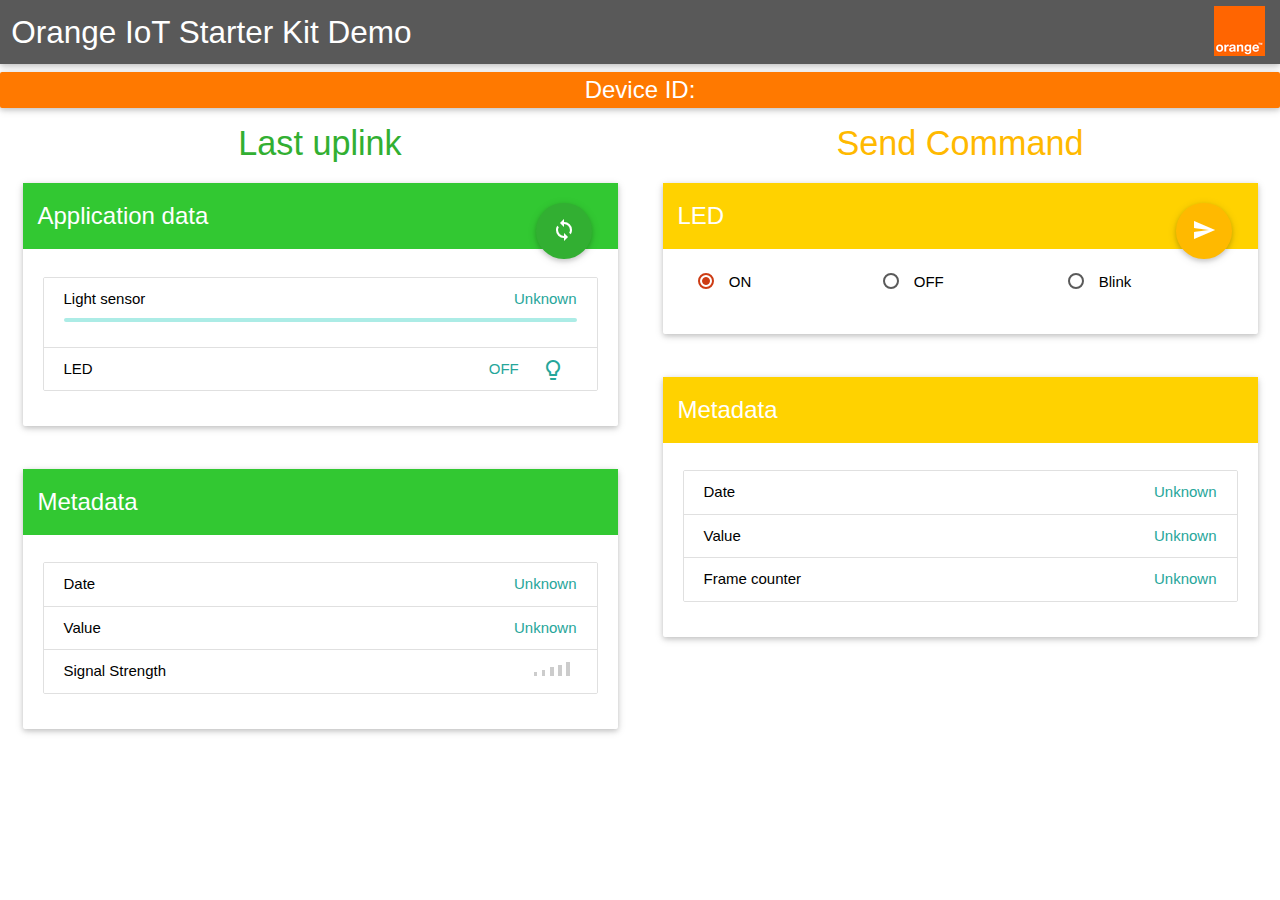
<file: webApp/DemoStarterKit/index.html>
<!DOCTYPE html>
<html lang="en">
<head>
  <meta http-equiv="Content-Type" content="text/html; charset=UTF-8"/>
  <meta name="viewport" content="width=device-width, initial-scale=1, maximum-scale=1.0"/>
  <title>LoRa IoT Démo Starter Kit</title>

  <!-- CSS  -->
  <link href="https://fonts.googleapis.com/icon?family=Material+Icons" rel="stylesheet">
  <link href="css/materialize.css" type="text/css" rel="stylesheet" media="screen,projection"/>
  <link href="css/main.css" type="text/css" rel="stylesheet" media="screen,projection">
</head>
<body>
  
  <nav class="grey">
    <div class="row">
      <div class="col s9 m10 l11">
        <span id="logo-container" class="brand-logo left">Orange IoT Starter Kit Demo</span>
      </div>
      
      <div style="col s1 m1 l1">
        <a href="https://customer-communities.orange-business.com/welcome" target=_BLANK>
          <img id="logo" src="generic_files/logo.png" class="right"/>
        </a>
      </div>
    </div>
  </nav>
  
  <div class="card row no-bottom orange-light center">
      <span class="card-title white-text">Device ID:</span>
      <span id="deviceID" class="white-text"/>
  </div>
    
  <!----- Device ID ----->

    <div class="row">
      
      <!----- Receive Data ----->
      
      <div class="col s12 m12 l6">
          <h4 class="center rx-color-text darken">
            Last uplink
          </h4>
          
          <div class="card-content no-top no-bottom">
        
          <div class="row">
            <div class="col s12 m12 l12">
              <div class="card iot-card">
                
                <div class="card-title rx-color">
                  Application data
                  <div class="col s12 m12 l12 move-float-btn">
                    
                    <div id="rx-button" type="button" title="get last uplink" class="btn-floating btn-large waves-effect waves-light rx-color darken right" onclick="_MAIN.onClickGetMessage ()">
                      <i class="material-icons">sync</i>                      
                    </div>
                    
                    <div id="rx-button-loader" title="please wait" class="btn-floating btn-large waves-effect waves-light rx-color darken right invisible">
                      <div class="button-loader">
                        <div class="preloader-wrapper small active">
                          <div class="spinner-layer">
                            <div class="circle-clipper left">
                              <div class="circle"></div>
                            </div><div class="gap-patch">
                              <div class="circle"></div>
                            </div><div class="circle-clipper right">
                              <div class="circle"></div>
                            </div>
                          </div>
                        </div>
                      </div>
                      
                    </div>
                    
                  </div>
                </div>
                
                <div class="card-content">
                  
                  <ul class="collection">
                    <li class="collection-item">
                      <div>
                        Light sensor
                        <div class="secondary-content" id="rx-light">
                          Unknown
                        </div>
                        <div class="progress">
                          <div id="bargraph" class="determinate" style="width: 0%"></div>
                        </div>
                      </div>
                    </li>
                    <li class="collection-item">
                      <div>
                        LED
                        <div class="secondary-content">
                          <div id="rx-led" class="col">
                            OFF
                          </div>
                          <div class="col">
                            <i class="material-icons" id="rx-led-icon">lightbulb_outline</i>
                          </div>
                        </div>
                      </div>
                    </li>
                  </ul>
                </div>
                
              </div>
          </div>
        </div>
          
        <div class="row">
          <div class="col s12 m12 l12">
            <div class="card iot-card">
              
              <div class="card-title rx-color">
                Metadata
              </div>
              
              <div class="card-content">
                
                <ul class="collection">
                  <li class="collection-item">
                    <div>
                      Date
                      <div class="secondary-content" id="rx-date">Unknown</div>
                    </div>
                  </li>
                  <li class="collection-item">
                    <div>
                      Value
                      <div class="secondary-content" id="rx-value">Unknown</div>
                    </div>
                  </li>
                  <li id="rx-snr-block" class="collection-item">
                    <div>
                      <span id="rx-snr-name">Signal Strength</span>
                      <div class="secondary-content">                        
                        <div id="rx-signal-strength" class="signal-bars"> 
                          <div id="rx-signal-strength-bar1" class="bar-1 bar"></div>
                          <div id="rx-signal-strength-bar2" class="bar-2 bar"></div>
                          <div id="rx-signal-strength-bar3" class="bar-3 bar"></div>
                          <div id="rx-signal-strength-bar4" class="bar-4 bar"></div>
                          <div id="rx-signal-strength-bar5" class="bar-5 bar"></div> 
                        </div>
                      </div>
                    </div>
                  </li>
                </ul>
              </div>
                
            </div>
          </div>
        </div>
      </div>
        
    </div>
      
    <!----- Send Data ----->
  
    <div class="col s12 m12 l6">
      <h4 class="center tx-color-text darken">
        Send Command
      </h4>
      
      <div class="card-content no-top no-bottom">
        
        <div class="row">
          
        <div class="row">
          
          <div class="col s12 m12 l12">
            <div class="card iot-card">
              
              <div class="card-title tx-color">
                LED
                
                <div class="col s12 m12 l12 move-float-btn">
                  <div id="tx-button" type="button" title="send to device" class="btn-floating btn-large waves-effect waves-light tx-color darken right" onclick="_MAIN.onClickSendCommand ()">
                    <i class="material-icons">send</i>
                  </div>
                  
                  <div id="tx-button-loader" title="please wait" class="btn-floating btn-large waves-effect waves-light tx-color darken right invisible">
                    <div class="button-loader">
                      <div class="preloader-wrapper small active">
                        <div class="spinner-layer">
                          <div class="circle-clipper left">
                            <div class="circle"></div>
                          </div><div class="gap-patch">
                            <div class="circle"></div>
                          </div><div class="circle-clipper right">
                            <div class="circle"></div>
                          </div>
                        </div>
                      </div>
                    </div>
                  </div>
                    
                </div>
              </div>
              
              <div class="card-content">
                
                <div class="row">
                  <div class="col s12 m4 l4">
                    <input id="tx-led-on" class="with-gap" name="tx-led" type="radio" checked="on" />
                    <label for="tx-led-on" class="black-text">ON</label>
                  </div>
                  <div class="col s12 m4 l4">
                    <input id="tx-led-off" class="with-gap" name="tx-led" type="radio" />
                    <label for="tx-led-off" class="black-text">OFF</label>
                  </div>
                  <div class="col s12 m4 l4">
                    <input id="tx-led-Blink" class="with-gap" name="tx-led" type="radio" />
                    <label for="tx-led-Blink" class="black-text">Blink</label>
                  </div>
                </div>
                
              </div>
              
            </div>
          </div>
            
          </div>
            <div class="col s12 m12 l12">
              <div class="card iot-card">
                
                <div class="card-title tx-color">
                  Metadata
                </div>
                
                <div class="card-content">
                  
                  <ul class="collection">
                    <li class="collection-item">
                      <div>
                        Date
                        <div class="secondary-content" id="tx-date">Unknown</div>
                      </div>
                    </li>
                    <li class="collection-item">
                      <div>
                        Value
                        <div class="secondary-content" id="tx-value">Unknown</div>
                      </div>
                    </li>
                    <li id="tx-frame-counter-block" class="collection-item">
                      <div>
                        Frame counter
                        <div class="secondary-content" id="tx-frame-counter">Unknown</div>
                      </div>
                    </li>
                  </ul>
                  
                </div>
              </div>
            </div>
          </div>
          
        </div>
          
      </div>
    </div>

    <!--  Scripts--> 
    <script src="generic_files/aes_encryption.js"></script>
    <script src="generic_files/lpwan_encryption.js"></script>
    <script src="generic_files/bargraph.js"></script>
    
    <script src="demoStarterKit_files/configuration.js"></script>
    
    <script src="demoStarterKit_files/commons.js"></script>
    <script src="demoStarterKit_files/servers/LOM.js"></script>
    
    <script src="demoStarterKit_files/main.js"></script>

  </body>
</html>
</file>
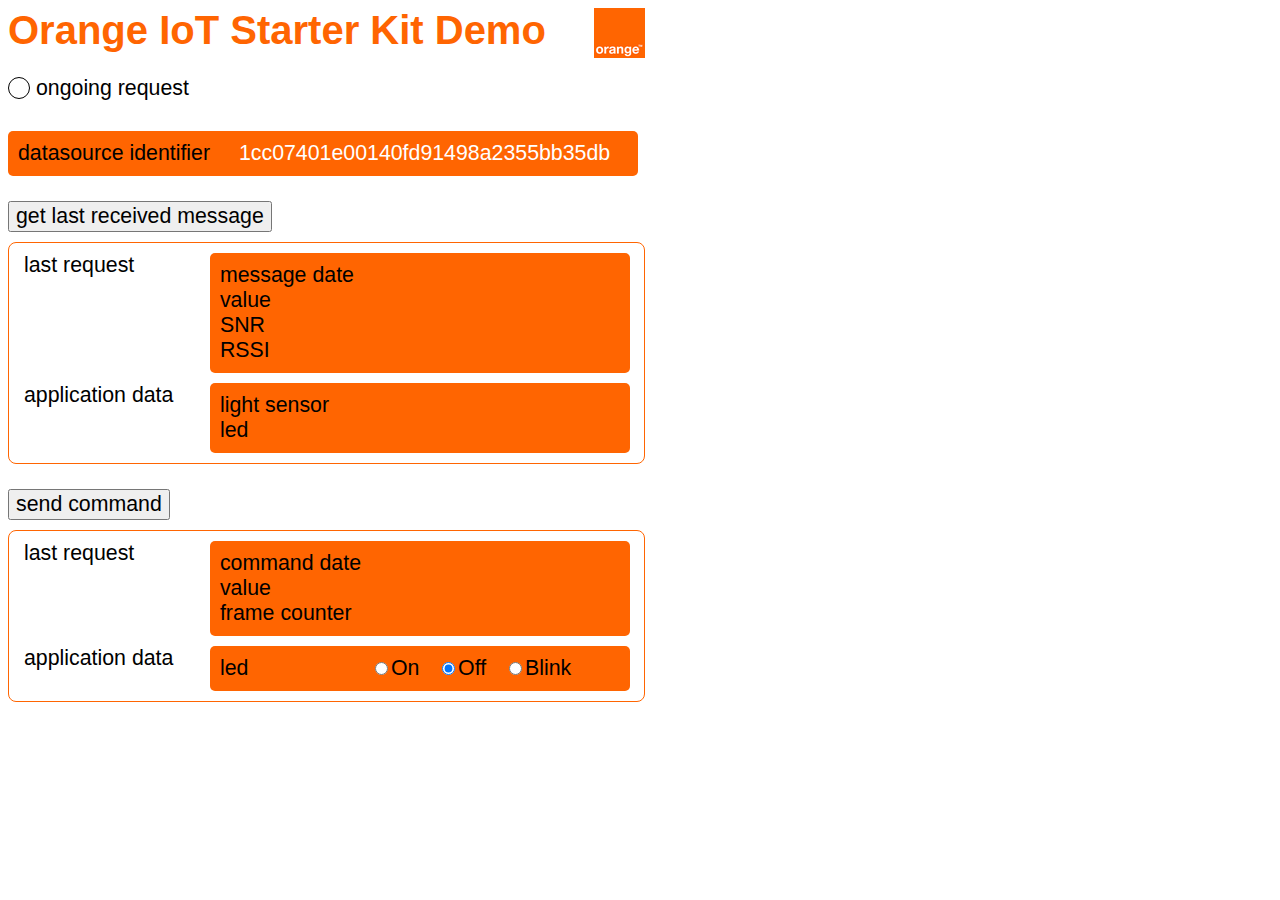
<file: webApp/DemoStarterKit/DemoStarterKit.htm>
﻿<!DOCTYPE html>
<html>

<!--
Copyright (C) 2015 Orange

This software is distributed under the terms and conditions of the 'Apache-2.0'
license which can be found in the file 'LICENSE' in this package distribution
or at 'http://www.apache.org/licenses/LICENSE-2.0'.
-->

<!--
==========================================================================================================================
-->
<head>
  <title>LoRa IoT Démo Starter Kit</Title>
  <script src="demoStarterKit_files/configuration.js"></script>
  <script src="generic_files/aes_encryption.js"></script>
  <script src="generic_files/lpwan_encryption.js"></script>
  <script src="generic_files/datavenue.js"></script>
  <script src="generic_files/bargraph.js"></script>
  <script src="demoStarterKit_files/main.js"></script>
  <link rel="stylesheet" type="text/css" href="demoStarterKit_files/main.css">
</head>
<!--
==========================================================================================================================
-->
<body>
  <div class="title">Orange IoT Starter Kit Demo</div>
    <img id="logo" src="generic_files/logo.png">
  <div>
    <div class="indicator" id="request-indicator"></div>
    <div class="inline">ongoing request</div>
  </div>
  <br>
<!--
==========================================================================================================================
-->
  <div class="frame1">
    <div class="col width1">datasource identifier</div>
    <div class="inline read-only" id="datasource"></div>
  </div>
  <br>
<!--
==========================================================================================================================
-->
  <input id="rx-button" type="button" value="get last received message" onclick="_MAIN.onClickGetMessage ()">
  <div class="frame2">
    <div>
      <div class="col width2">last request</div>
      <div class="frame3">
        <div>     
          <div class="col width3">message date</div>
          <div class="inline read-only" id="rx-date"></div>
        </div>
        <div>
          <div class="col width3">value</div>
          <div class="inline read-only" id="rx-value"></div>
        </div>
        <div>
          <div class="col width3">SNR</div>
          <div class="inline read-only" id="rx-snr"></div>
        </div>
        <div>
          <div class="col width3">RSSI</div>
          <div class="inline read-only" id="rx-rssi"></div>
        </div>
      </div>
    </div>
    <div class="space-vert">
      <div class="col width2">application data</div>
      <div class="frame3">
        <div>
          <div class="col width3">light sensor</div>
          <div class="inline read-only" id="rx-light"></div>
          <div id="bargraph"></div>
        </div>
        <div>
          <div class="col width3">led</div>
          <div class="inline read-only" id="rx-led"></div>
        </div>
      </div>
    </div>
  </div>
  <br>
<!--
==========================================================================================================================
-->
  <input id="tx-button" type="button" value="send command" onclick="_MAIN.onClickSendCommand ()">
  <div class="frame2">
    <div>
      <div class="col width2">last request</div>
      <div class="frame3">
      <div>     
        <div class="col width3">command date</div>
        <div class="inline read-only" id="tx-date"></div>
      </div>
      <div>
        <div class="col width3">value</div>
        <div class="inline read-only" id="tx-value"></div>
      </div>
      <div>
        <div class="col width3">frame counter</div>
        <div class="inline read-only" id="tx-frame-counter"></div>
      </div>
      </div>
    </div>
    <div class="space-vert">
      <div class="col width2">application data</div>
      <div class="frame3">
        <div>
          <div class="col width3">led</div>
          <div class="inline">
            <input id="tx-led-on" type="radio" name="tx-led" checked>On&nbsp;&nbsp;
			<input id="tx-led-off" type="radio" name="tx-led" checked>Off&nbsp;&nbsp;
            <input id="tx-led-Blink" type="radio" name="tx-led">Blink     <!------TANS 20012016-------->
          </div>
        </div>
      </div>
    </div>
  </div>
<!--
==========================================================================================================================
-->
</body>
</html>
</file>
<file: webApp/DemoStarterKit/css/main.css>
﻿/**
* Copyright (C) 2015 Orange
*
* This software is distributed under the terms and conditions of the 'Apache-2.0'
* license which can be found in the file 'LICENSE' in this package distribution
* or at 'http://www.apache.org/licenses/LICENSE-2.0'.
*/
/*==========================================================================================================

     STYLESHEET

==========================================================================================================*/

body {
  font-family: arial;
/*  font-size: 16pt;*/
}

input {
  font-family: arial;
  font-size: 16pt;
}

.title {
  width: 580px;
  vertical-align: top;
  font-size: 30pt;
  color: #F16E00;
  margin-bottom: 20px;
  font-weight: bold;
  display: inline-block;
  box-sizing: border-box;
}

#logo {
  margin: 0.5% 1rem 0 0;
}

/*----------------------------------------------------------------------------------------------------------
  Size and move
----------------------------------------------------------------------------------------------------------*/
.move-float-btn {
  top: 20px;
  right: 1rem !important;
  position: absolute;
}

.move-sync-btn {
  top: 38px;
  right: 1rem !important;
  position: absolute;
}

.no-bottom {
  padding-bottom: 0 !important;
  margin-bottom: 0 !important;
}

.no-top {
  padding-top: 0 !important;
  margin-top: 0 !important;
}

.left-padded {
  padding-left: 1rem;
}

.padded {
  padding: 0.5rem 1rem 0.7rem 1rem;
}

.button-loader {
  padding-top: 0.6rem;
}

/*----------------------------------------------------------------------------------------------------------
  Materialize override
----------------------------------------------------------------------------------------------------------*/

div .brand-logo {
  color: #fff;
  display: inline-block;
  font-size: 2.1rem;
  padding: 0;
  white-space: nowrap;
}

.btn-large {
  background-color: #50BE87;
}

.divider {
   margin-bottom: 0.5rem;
}

div.card-title {
  color: white;
  padding: 1rem 0 1rem 1rem;
}

span.card-title {
  color: #F16E00;
}

[type="radio"]:checked + label:after,
[type="radio"].with-gap:checked + label:before,
[type="radio"].with-gap:checked + label:after {
  border-color: #CD3C14 !important;
}

[type="radio"]:checked + label:after,
[type="radio"].with-gap:checked + label:after {
  background-color: #CD3C14 !important;
}

.switch {
  margin-top: 0.5rem;
  margin-bottom: 0.5rem;
}

.switch label .lever {
  background-color: #84c7c1;
}

.switch label .lever:after {
  background-color: #26a69a;
}

/*----------------------------------------------------------------------------------------------------------
  colors
----------------------------------------------------------------------------------------------------------*/

.grey {
  background-color: #595959 !important;
}

.orange-dark {
  background-color: #F16E00;
  color: white;
}

.orange-light {
  background-color: #FF7900;
  color: black;
}

.black-text {
  color: black !important;
}

.white-text {
  color: white !important;
}

.iot-card {
  background-color: white !important;
  color: black !important;
}

.rx-color{
  background-color: #32C832 !important;
}

.rx-color.darken{
  background-color: #32AF32 !important;
}

.rx-color-text{
  color: #32C832 !important;
}

.rx-color-text.darken{
  color: #32AF32 !important;
}

#rx-button-loader .spinner-layer{
  border-color: #329632 !important;
}

.tx-color{
  background-color: #FFD200 !important;
}

.tx-color.darken{
  background-color: #FFB900 !important;
}

.tx-color-text{
  color: #FFD200 !important;
}

.tx-color-text.darken{
  color: #FFB900 !important;
}

#tx-button-loader .spinner-layer{
  border-color: #FFA000 !important;
}

.progress-background-red{
  background-color: red !important;
}

/*----------------------------------------------------------------------------------------------------------
  block visibility
----------------------------------------------------------------------------------------------------------*/

.invisible {
  display: none;
}

.visible {
  display: block;
}

.inline {
  display: inline-block;
}

/*----------------------------------------------------------------------------------------------------------
  indicator
----------------------------------------------------------------------------------------------------------*/

.indicator {
  display: inline-block;
  position: relative;
  top: 4px;
  width: 16px;
  height: 16px;
  border-radius: 50%;
  border: 2px solid  #5a5a5a;
}

.indicator-on {
  background: #FF7900;
}

/*----------------------------------------------------------------------------------------------------------
  led
----------------------------------------------------------------------------------------------------------*/

.led-on {
  color: #FFD200 !important;
}

/* Standard syntax */
@-webkit-keyframes blinking {
  0% {color: #26a69a;}
  25% {color: #FFD200;}
  75% {color: #FFD200;}
  100% {color: #26a69a;}
}

@keyframes blinking {
    0% {color: #26a69a;}
    25% {color: #FFD200;}
    75% {color: #FFD200;}
    100% {color: #26a69a;}
}

.led-blink {
  -webkit-animation-name: blinking; /* Chrome, Safari, Opera */
  -webkit-animation-duration: 0.5s; /* Chrome, Safari, Opera */
  -webkit-animation-iteration-count: infinite;
  -webkit-animation-direction: reverse;
  
  animation-name: blinking;
  animation-duration: 0.5s;
  animation-iteration-count: infinite;
  animation-direction: reverse;
}

/*----------------------------------------------------------------------------------------------------------
  signal bars
----------------------------------------------------------------------------------------------------------*/
.signal-bars {
    height: 14px;
    width: 28px;
    white-space: nowrap;
    margin-right: 1rem;
}

.signal-bars .bar {
    width: 14%;
    display: inline-block;
    background-color: #ccc; 
}

.bar-green {
    background-color: #50be87 !important;
}
  
.signal-bars .bar.bar-1 {
    height: 28%;
}

.signal-bars .bar.bar-2 {
    height: 46%;
}

.signal-bars .bar.bar-3 {
    height: 64%;
}

.signal-bars .bar.bar-4 {
    height: 82%;
}

.signal-bars .bar.bar-5 {
    height: 100%;
}

/*========================================================================================================*/
</file>
<file: webApp/DemoStarterKit/demoStarterKit_files/main.css>
﻿/**
* Copyright (C) 2015 Orange
*
* This software is distributed under the terms and conditions of the 'Apache-2.0'
* license which can be found in the file 'LICENSE' in this package distribution
* or at 'http://www.apache.org/licenses/LICENSE-2.0'.
*/
/*==========================================================================================================

     STYLESHEET

==========================================================================================================*/

body {
  margin: 8px;
  font-family: arial;
  font-size: 16pt;
}

input {
  font-family: arial;
  font-size: 16pt;
}

.title {
  width: 580px;
  vertical-align: top;
  font-size: 30pt;
  color: #FF6501;
  margin-bottom: 20px;
  font-weight: bold;
  display: inline-block;
  box-sizing: border-box;
}

.read-only {
  color: white;
}

.inline {
  display: inline-block;
}

.space-vert {
  margin-top: 10px;
}

/*----------------------------------------------------------------------------------------------------------
  block visibility
----------------------------------------------------------------------------------------------------------*/

.invisible {
  display: none;
}

.visible {
  display: block;
}

/*----------------------------------------------------------------------------------------------------------
  indicator
----------------------------------------------------------------------------------------------------------*/

.indicator {
  display: inline-block;
  position: relative;
  top: 4px;
  width: 20px;
  height: 20px;
  border-radius: 11px;
  border: 1px solid black;
}

.indicator-on {
  background: #FF6501;
}

/*----------------------------------------------------------------------------------------------------------
  frames
----------------------------------------------------------------------------------------------------------*/

.frame1 {
  width: 620px;
  margin-top: 5px ;
  background: #FF6501;
  border-radius: 5px;
  padding: 10px 0px 10px 10px;
}

.frame2 {
  width: 620px;
  margin-top: 10px;
  border: 1px solid #FF6501;
  border-radius: 8px;
  padding: 10px 0px 10px 15px;
}

.frame3 {
  display: inline-block;
  width: 410px;
  background: #FF6501;
  border-radius: 5px;
  padding: 10px 0px 10px 10px;
}

/*----------------------------------------------------------------------------------------------------------
  vertical alignment
----------------------------------------------------------------------------------------------------------*/

.col {
  display: inline-block;
  box-sizing: border-box;
  vertical-align: top;
}

.width1 {
  width: 215px;
}

.width2 {
  width: 180px;
}

.width3 {
  width: 144px;
}

.width4 {
  width: 65px;
}

.width5 {
  width: 79px;
}

/*----------------------------------------------------------------------------------------------------------
  bargraph
----------------------------------------------------------------------------------------------------------*/

.bargraph {
  width: 250px;   /*100px*/   
  float: right;    /*right*/
  /*margin-right: 25px;*/  /*TANS le 21012016*/
  margin-right: 20px;
  height: 15px;
  margin-top: 5px;
  display: table;
}

.bargraph>div {
  display: table-cell;
}

.bargraph-left {
  background: yellow;    
}

.bargraph-right {
  background: black;
}

/*========================================================================================================*/
</file>
